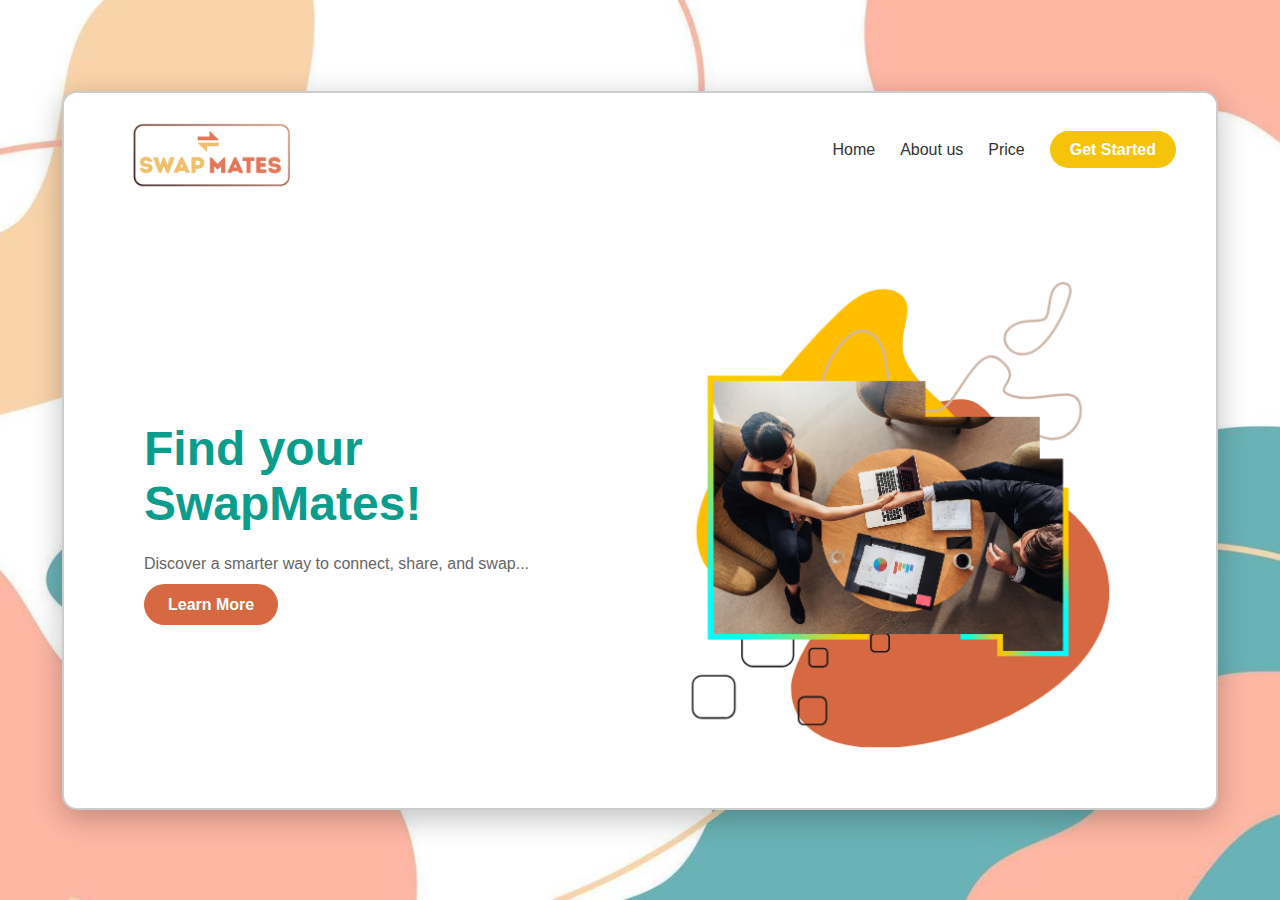
<file: index.html>
<!DOCTYPE html>
<html lang="en">

<head>
  <meta charset="UTF-8">
  <meta name="viewport" content="width=device-width, initial-scale=1.0">
  <title>Creative Idea</title>
  <style>
    body {
      margin: 0;
      font-family: 'Segoe UI', Tahoma, Geneva, Verdana, sans-serif;
      background: url("assets/blobs.jpg") no-repeat center center fixed;
      background-size: cover;
      min-height: 100vh;
      display: flex;
      justify-content: center;
      align-items: center;
    }

    .card {
  background: white;
  width: 90%;
  max-width: 1200px;
  min-height: 700px;   /* para kahit anong section same height */
  border-radius: 15px;
  border: 2px solid rgba(0, 0, 0, 0.2);
  box-shadow: 0 8px 30px rgba(0, 0, 0, 0.25);
  overflow: hidden;
}



    header {
  display: flex;
  justify-content: space-between;
  align-items: center;
  padding: 15px 40px; /* reduced vertical padding */
  background: white;
}

    /* Logo container */
    .logo-container {
      display: flex;
      align-items: center;
    }

    .logo-container img {
        padding-left: 25px;
        padding-top: 10px;
  height: 75px;   /* bigger logo */
  width: auto;    /* keep proportions */
  display: block;
}

    nav ul {
      list-style: none;
      display: flex;
      margin: 0;
      padding: 0;
    }

    nav ul li {
      margin-left: 25px;
    }

    nav ul li a {
      text-decoration: none;
      color: #333;
      font-weight: 500;
    }

    .btn {
      background: #f6c30b;
      padding: 10px 20px;
      border-radius: 25px;
      color: #fff;
      font-weight: bold;
      text-decoration: none;
      transition: background 0.3s ease;
    }

    .btn:hover {
      background: #b68929;
    }

    .container {
  display: grid;
  grid-template-columns: 1fr 1fr;
  align-items: center;
  padding: 60px 80px;

  /* Fixed size */
  min-height: 600px;   /* minimum height */
  max-height: 600px;   /* fixed height para pare-pareho */
  box-sizing: border-box;
  overflow-y: auto;    /* scroll kung mahaba content */
}

    .text-box h1 {
      font-size: 3rem;
      color: #0a9d8c;  /* teal headline */
      margin: 0;
    }

    .text-box p {
      color: #666;
      margin: 20px 0;
      line-height: 1.6;
    }

    .text-box .btn-secondary {
      background: #d66941;
      padding: 12px 24px;
      border-radius: 25px;
      text-decoration: none;
      color: white;
      font-weight: bold;
    }

    .image-box img {
      max-width: 100%;
    }

    /* Responsive tweaks */
    @media (max-width: 1024px) {
      .logo-container img {
        height: 35px; /* slightly smaller on tablet */
      }
    }

    @media (max-width: 768px) {
      .logo-container img {
        height: 30px; /* smaller logo on mobile */
      }

      .container {
        grid-template-columns: 1fr; /* stack text + image */
        padding: 40px 20px;
        text-align: center;
      }

      nav ul li {
        margin-left: 15px;
      }
    }

    @media (max-width: 480px) {
      .logo-container img {
        height: 25px; /* tiny logo on extra small screens */
      }
    }
    /* Pricing container */
.pricing-cards {
  display: flex;
  justify-content: center;
  align-items: stretch;
  gap: 40px;
  margin-top: 40px;
}

/* Each pricing card */
/* Each pricing card */
.pricing-card {
  flex: 0 0 300px;      /* dati 300px → paliitin */
  max-width: 275px;
  background: #fff;
  text-align: center;
  padding: 20px;        /* mas compact */
  border: 2px solid #ddd;
  border-radius: 15px;
  box-shadow: 0 6px 15px rgba(0,0,0,0.08);
}

/* Standard card with light background */
.pricing-card.standard {
  background: #f0fdfa;   /* light teal */
  border: 2px solid #0a9d8c;
}

/* Premium card highlight */
.pricing-card.premium {
  border: 2px solid #0a9d8c;
  background: linear-gradient(135deg, #0a9d8c, #38b2ac);
  color: white;
}


/* List inside card */
.pricing-card ul {
  list-style: none;
  padding: 0;
  text-align: left;
  margin: 20px 0;
}

/* Buttons inside pricing */
.pricing-card .btn-secondary {
  display: inline-block;
  margin-top: 15px;
}

.pricing-card.premium .btn {
  background: white;
  color: #0a9d8c;
}

  </style>
</head>

<body>
  <div class="card">
    <header>
      <div class="logo-container">
        <a href="index.html">
          <img src="assets/logo.png" alt="Logo" />
        </a>
      </div>
      <nav>
        <ul>
          <li><a href="#" onclick="showSection('home')">Home</a></li>
          <li><a href="#" onclick="showSection('about')">About us</a></li>
          <li><a href="#" onclick="showSection('pricing')">Price</a></li>
          <li><a href="login.html" class="btn">Get Started</a></li>
        </ul>
      </nav>
    </header>

    <!-- Sections -->
    <section id="home" class="container">
      <div class="text-box">
        <h1>Find your SwapMates!</h1>
        <p>Discover a smarter way to connect, share, and swap...</p>
        <a href="#" class="btn-secondary">Learn More</a>
      </div>
      <div class="image-box">
        <img src="assets/2.png" alt="Creative Work Illustration">
      </div>
    </section>

    <!-- ABOUT SECTION -->
<!-- ABOUT SECTION -->
<section id="about" class="container" style="display:none;">
  <div class="text-box">
    <h1>About Us</h1>
    <p>
      SwapMates is designed to help students navigate academic tasks more fairly and confidently. 
      Many face unclear expectations and a lack of trust when collaborating, which can lead to stress or unfair outcomes. 
      This platform offers a structured, values-based solution that empowers students and improves the way academic work is shared. 
    </p>
    <p>
      SwapMates is a platform that helps students manage academic tasks through fair and organized collaboration. 
      It allows users to exchange work, set clear expectations, and communicate responsibly. 
      The system supports ethical practices and provides tools to make academic sharing safer and more transparent—for both students and commissioners.
    </p>
    <p>
      <b>Problem & Solution:</b> SwapMates solves student collaboration issues by offering a clear, fair, and secure platform for academic exchanges. 
      It sets expectations, promotes integrity, and builds trust. Earnings come from premium features, service fees, and optional subscriptions for added tools and verified profiles.
    </p>
  </div>

  <div class="image-box">
    <img src="assets/2.png" alt="About SwapMates Illustration">
  </div>
</section>


<!-- PRICING SECTION -->
<section id="pricing" class="container" style="display:none;">
  <div class="text-box" style="grid-column: span 2; text-align: center;">
    <h1>Pricing</h1>
    <p>Choose the plan that fits you best.</p>
  </div>

  <div class="pricing-cards">
  <!-- Free Plan -->
  <div class="pricing-card">
    <h3 style="color: #0a9d8c;">Free</h3>
    <p><i>30 days trial</i></p>
    <ul>
      <li>✔ Basic access</li>
      <li>✘ Limited swaps</li>
      <li>✘ No verified badge</li>
    </ul>
    <a href="#" class="btn-secondary">Start Free</a>
  </div>

  <!-- Standard Plan -->
  <div class="pricing-card standard">
    <h3 style="color: #0a9d8c;">Standard</h3>
    <p style="font-size: 1.5rem; font-weight: bold;">₱149<span style="font-size: 1rem;">/month</span></p>
    <ul>
      <li>✔ More swaps</li>
      <li>✔ Basic support</li>
      <li>✘ No verified badge</li>
    </ul>
    <a href="#" class="btn-secondary">Choose Standard</a>
  </div>

  <!-- Premium Plan -->
  <div class="pricing-card premium">
    <h3>Premium</h3>
    <p style="font-size: 2rem; font-weight: bold;">₱299<span style="font-size: 1rem;">/month</span></p>
    <ul>
      <li>✔ Unlimited swaps</li>
      <li>✔ Verified profile</li>
      <li>✔ Priority support</li>
    </ul>
    <a href="#" class="btn">Go Premium</a>
  </div>
</div>

  </div>
</section>




  <script>
    function showSection(sectionId) {
      // Hide all sections
      document.querySelectorAll("section").forEach(sec => sec.style.display = "none");
      // Show selected
      document.getElementById(sectionId).style.display = "grid";
    }
  </script>
</body>


</html>
</file>
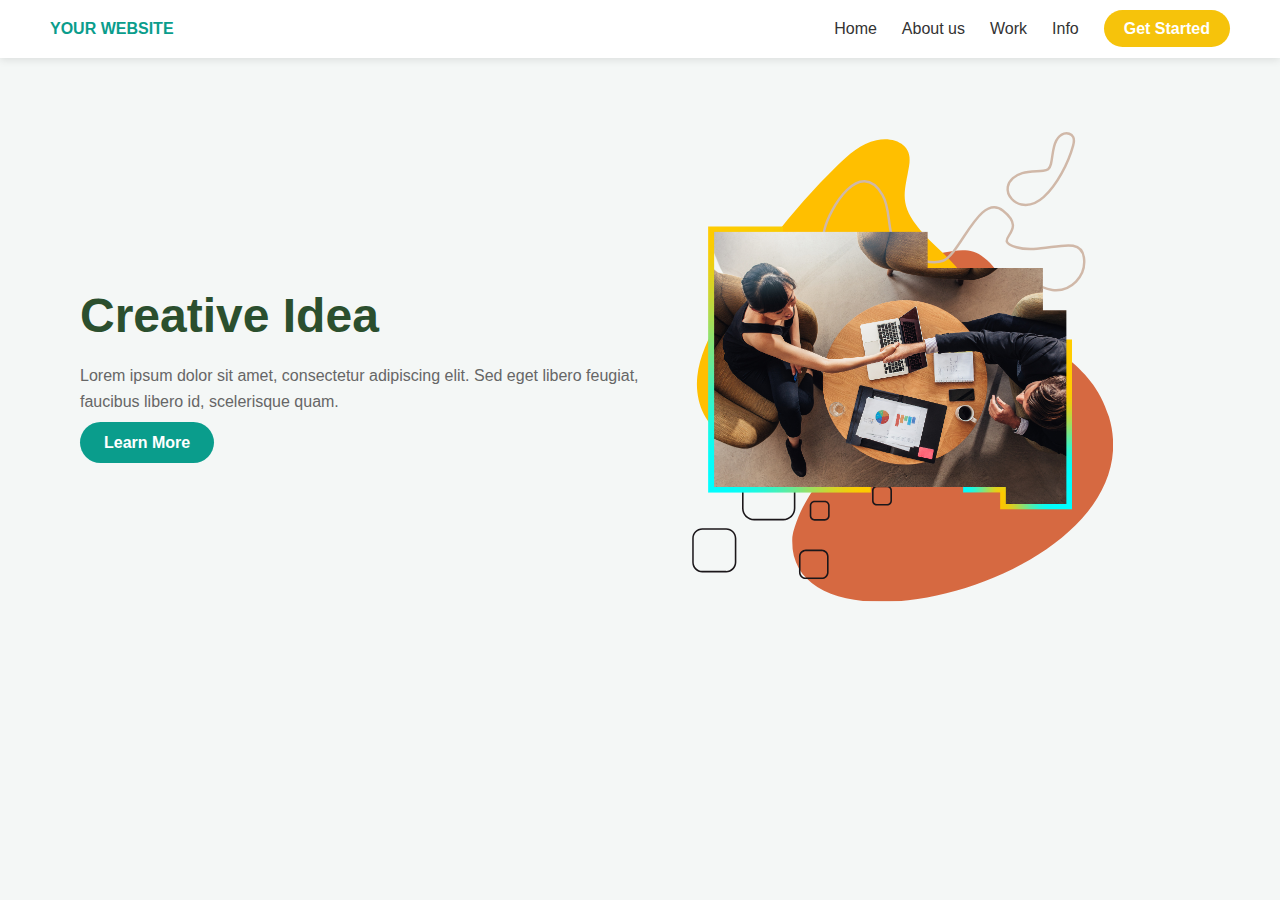
<file: landingpage.html>
<!DOCTYPE html>
<html lang="en">
<head>
  <meta charset="UTF-8">
  <meta name="viewport" content="width=device-width, initial-scale=1.0">
  <title>Creative Idea</title>
  <style>
    body {
      margin: 0;
      font-family: 'Segoe UI', Tahoma, Geneva, Verdana, sans-serif;
      background: #f4f7f6;
    }

    header {
      display: flex;
      justify-content: space-between;
      align-items: center;
      padding: 20px 50px;
      background: white;
      box-shadow: 0 2px 8px rgba(0,0,0,0.1);
    }

    header .logo {
      font-weight: bold;
      color: #0a9d8c;
    }

    nav ul {
      list-style: none;
      display: flex;
      margin: 0;
      padding: 0;
    }

    nav ul li {
      margin-left: 25px;
    }

    nav ul li a {
      text-decoration: none;
      color: #333;
      font-weight: 500;
    }

    .btn {
      background: #f6c30b;
      padding: 10px 20px;
      border-radius: 25px;
      color: #fff;
      font-weight: bold;
      text-decoration: none;
      transition: background 0.3s ease;
    }

    .btn:hover {
      background: #d4a309;
    }

    .container {
      display: grid;
      grid-template-columns: 1fr 1fr;
      align-items: center;
      padding: 60px 80px;
    }

    .text-box h1 {
      font-size: 3rem;
      color: #2b4f2e;
      margin: 0;
    }

    .text-box p {
      color: #666;
      margin: 20px 0;
      line-height: 1.6;
    }

    .text-box .btn-secondary {
      background: #0a9d8c;
      padding: 12px 24px;
      border-radius: 25px;
      text-decoration: none;
      color: white;
      font-weight: bold;
    }

    .image-box img {
      max-width: 100%;
    }

  </style>
</head>
<body>
  <header>
    <div class="logo">YOUR WEBSITE</div>
    <nav>
      <ul>
        <li><a href="#">Home</a></li>
        <li><a href="#">About us</a></li>
        <li><a href="#">Work</a></li>
        <li><a href="#">Info</a></li>
        <li><a href="#" class="btn">Get Started</a></li>
      </ul>
    </nav>
  </header>

  <section class="container">
    <div class="text-box">
      <h1>Creative Idea</h1>
      <p>Lorem ipsum dolor sit amet, consectetur adipiscing elit. Sed eget libero feugiat, faucibus libero id, scelerisque quam.</p>
      <a href="#" class="btn-secondary">Learn More</a>
    </div>
    <div class="image-box">
      <img src="assets/2.png" alt="Creative Work Illustration">
    </div>
  </section>
</body>
</html>
</file>
